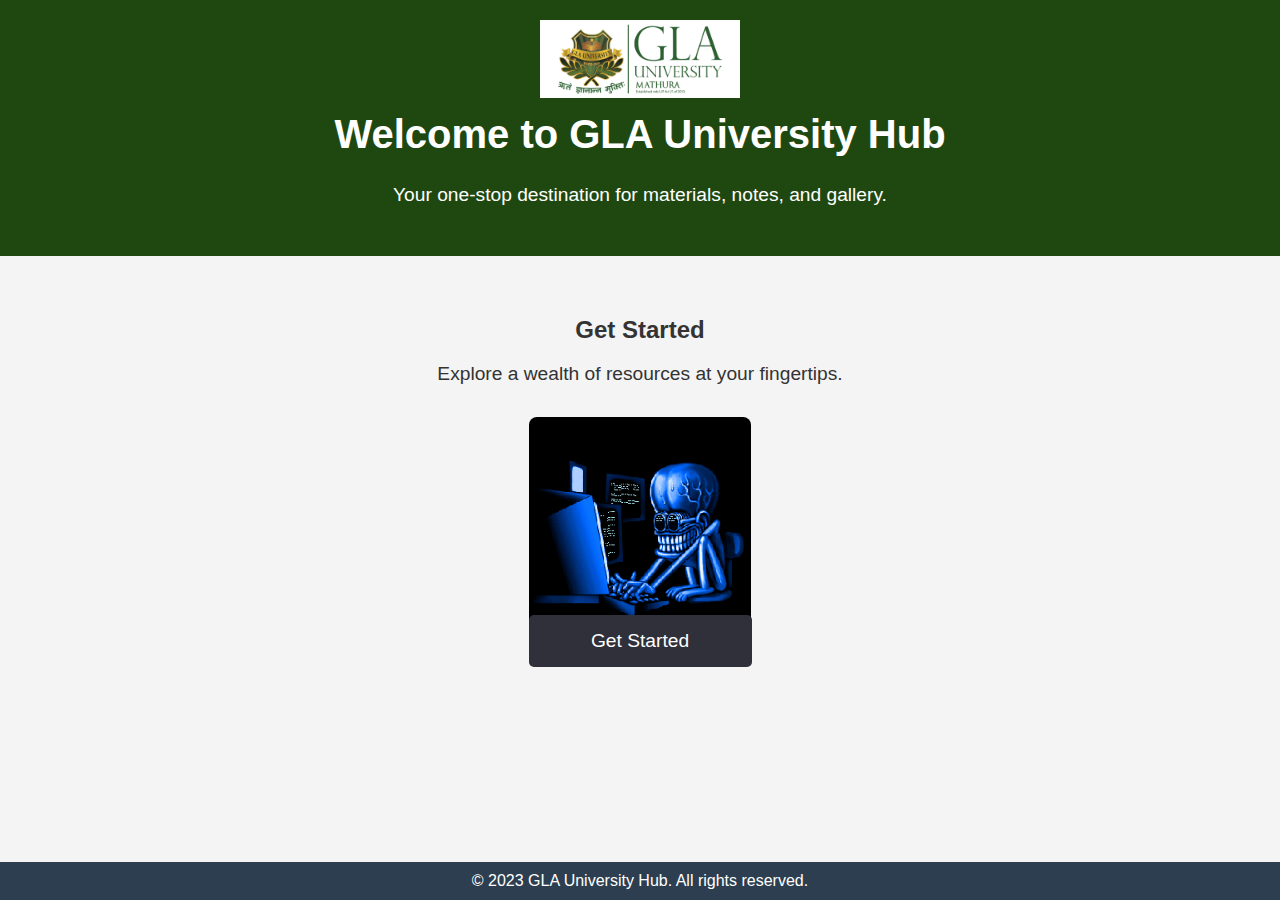
<file: codes/index.html>
<!DOCTYPE html>
<html lang="en">
<head>
    <meta charset="UTF-8">
    <meta name="viewport" content="width=device-width, initial-scale=1.0">
    <title>Welcome to GLA University Hub</title>
    <link rel="stylesheet" href="https://cdnjs.cloudflare.com/ajax/libs/animate.css/4.1.1/animate.min.css"/>

    <style>
        body {
            font-family: 'Arial', sans-serif;
            margin: 0;
            padding: 0;
            box-sizing: border-box;
            background-color: #f4f4f4;
            color: #333;
            display: flex;
            flex-direction: column;
            min-height: 100vh; /* Ensure the body takes at least the full viewport height */
            
        }

        header {
            background-color: #1f4811;
            color: #fff;
            padding: 20px;
            text-align: center;
        }

        .logo {
           /* position: absolute;*/
            text-align: center;
            top: 20px;
            left: 20px;
        }

        .logo img {
            max-width: 200px; /* Adjust the width as needed */
            height: auto;
            
            
            /*margin-left: 630px;
          /*  border-radius: 50%;*/
        }
        @media screen and (max-width:667px) {
            .logo img {
                max-width: 200px; /* Adjust the width as needed */
                height: auto;
                
               /* margin-left: 40%;
              /*  border-radius: 50%;*/
            }
        }
        h1 {
            font-size: 2.5em;
            margin-top: 10px; /* Adjust the margin-top to create space */
        }

        p {
            font-size: 1.2em;
            margin-bottom: 30px;
        }

        .get-started-container {
            text-align: center;
            margin: 40px auto; /* Center the container and provide top/bottom margin */
          
           
        }

        .get-started-btn {
            display: inline-block;
            padding: 15px 30px;
            width: 163px;
            font-size: 1.2em;
            text-decoration: none;
            background-color: rgb(47, 48, 58);
            
            color: #fff;
            border-radius: 5px;
            transition: background-color 0.3s ease;
            margin-top: 200px;
            
        }
       

        .get-started-btn:hover {
            background-color: #27ae60;
        }

        .visual-elements {
            display: flex;
            justify-content: center;
            margin-top: -295px;
            z-index: -1;
        }

        .visual-elements img {
            max-width: 100%;
            
            margin: 5px;
            border-radius: 8px;
            transition: transform 0.3s ease;
        }

        .visual-elements img:hover {
            transform: scale(1.1);
        }

        footer {
            background-color: #2c3e50;
            color: #fff;
            padding: 10px;
            text-align: center;
            margin-top: auto; /* Push the footer to the bottom */
        }
        .preloader{
            width: 100%;
            height: 120vh;
            background:#000 no-repeat center url("../photos/ben-redblock-loading.gif");
            position: fixed;
            background-size: 150px;
            z-index: 100;
        }
    </style>
</head>
<body>

    <div class="preloader"></div>
    <header>
        <div class="logo">
            <img src="/photos/logo.png" alt="GLA University Hub Logo">
        </div>
        <h1>Welcome to GLA University Hub</h1>
        <p>Your one-stop destination for materials, notes, and gallery.</p>
    </header>

    <section class="get-started-container">
        <h2>Get Started</h2>
        <p>Explore a wealth of resources at your fingertips.</p>
        <a href="/codes/index2.html" class="get-started-btn animate__animated animate__fadeIn animate__infinite animate__delay-1s animate-duration-2s">Get Started</a>
    </section>

    <div class="visual-elements">
        <img src="/photos/rays.gif" alt="Attractive Image 1" height="250px">
        
        <!-- Add more images, stickers, or gifs as needed -->
    </div>
   
    <footer>
        &copy; 2023 GLA University Hub. All rights reserved.
    </footer>

    <script>
        const fadeOut=()=>{
            const loader = document.querySelector(".preloader");
            loader.classList.remove("preloader");
        }
        window.addEventListener("load",fadeOut);
    </script>
</body>
</html>
</file>
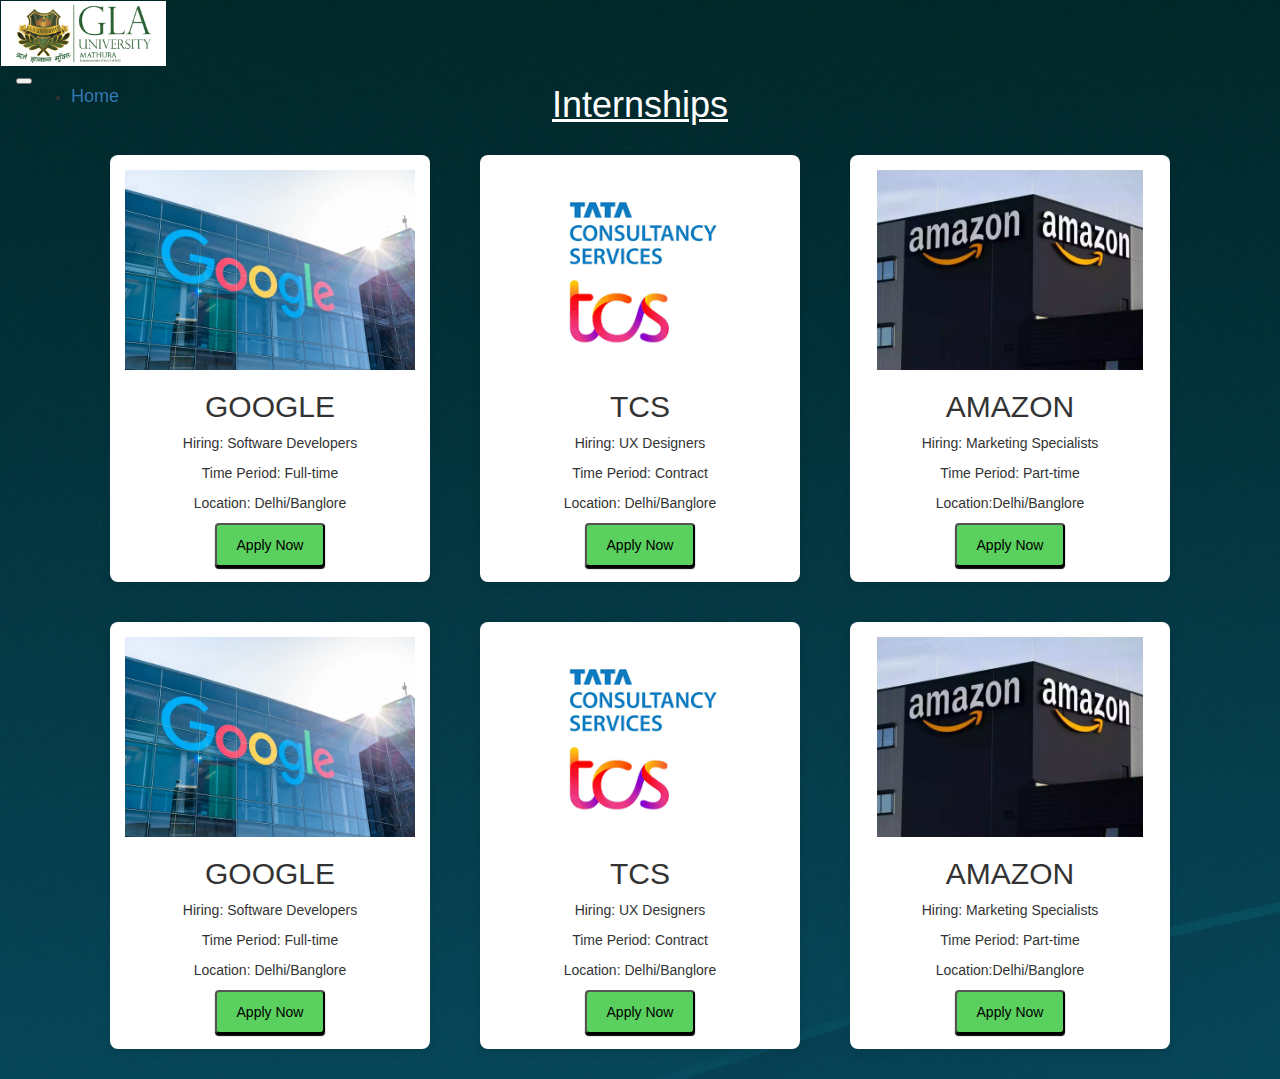
<file: codes/index3.html>
<!DOCTYPE html>
<html lang="en">
<head>
  <meta charset="UTF-8">
  <meta name="viewport" content="width=device-width, initial-scale=1.0">
  <title>Company Cards</title>
  <link href="https://cdn.jsdelivr.net/npm/bootstrap@5.3.2/dist/css/bootstrap.min.css" rel="stylesheet" integrity="sha384-T3c6CoIi6uLrA9TneNEoa7RxnatzjcDSCmG1MXxSR1GAsXEV/Dwwykc2MPK8M2HN" crossorigin="anonymous">
  <link rel="stylesheet" href="https://maxcdn.bootstrapcdn.com/bootstrap/3.4.1/css/bootstrap.min.css">
<script src="https://ajax.googleapis.com/ajax/libs/jquery/3.7.1/jquery.min.js"></script>
<script src="https://maxcdn.bootstrapcdn.com/bootstrap/3.4.1/js/bootstrap.min.js"></script>
  <style>
    .preloader{
      width: 100%;
      height: 120vh;
      background:#000 no-repeat center url("../photos/ben-redblock-loading.gif");
      position: fixed;
      background-size: 150px;
      z-index: 100;
  }
    .navbar{
  position: fixed;
  z-index: +4;
  width: 100%;
 top: 0;
}
.top{
  margin-top: 85px;
}
.navbar a{
    font-size: 18px;

    margin-right: 10px;
}

@media screen and (max-width:667px) {
  .logo{
    display: none;
  }
  .navbar{
    color: #000;
  }
}
    body {
      font-family: Arial, sans-serif;
      margin: 0;
      padding: 0;
      background: linear-gradient(rgba(0, 48, 50,0.45),rgba(11, 85, 117, 0.614)),url(/photos/bg1.jpg) ;
    }

    .container {
      max-width: 1200px;
      margin: 20px auto;
      display: flex;
      flex-wrap: wrap;
      justify-content: space-between;
    }

    .card {
      width: 320px;
      background-color: #fff;
      box-shadow: 0 4px 8px rgba(0, 0, 0, 0.1);
      margin: 10px;
      padding: 15px;
      border-radius: 8px;
      text-align: center;
      transition: transform 0.3s, box-shadow 0.3s;
    }

    .card:hover {
      transform: scale(1.03);
      box-shadow: 0 8px 16px rgba(0, 0, 0, 0.2);
    }

    .company-image {
      max-width: 100%;
      height: 200px;
      
    }

    .apply-button {
      background-color: #5ad15e;
      color: black;
      box-shadow: 0px 2px 1px black;
      padding: 10px 20px;
      text-decoration: none;
      border-radius: 4px;
      cursor: pointer;
      transition: background-color 0.3s;
    }

    .apply-button:hover {
      background-color: #113e13;
      color: white;
    }

    /* Responsive styles for smaller screens */
    @media (max-width: 768px) {
      .card {
        width: 80%;
        margin: 50px ;
      }
      .top{
        margin-top: 65px;
      }
    }
  </style>
</head>
<body>
  <div class="preloader"></div>

  <h1 class="top" style="text-align: center;color:white;"><u>Internships</u></h1>
  <nav class="navbar navbar-expand-lg bg-body-tertiary">
    <div class="logo">
      <img src="/photos/logo.png" alt="" height="65px" width="165px">
    </div>
      <div class="container-fluid">
       
        <button class="navbar-toggler " type="button" data-bs-toggle="collapse" data-bs-target="#navbarNavDropdown" aria-controls="navbarNavDropdown" aria-expanded="false" aria-label="Toggle navigation">
          <span class="navbar-toggler-icon"></span>
        </button>
       
        <div class="collapse navbar-collapse " id="navbarNavDropdown">
          <ul class="navbar-nav">
            <li class="nav-item ">
              <a class="nav-link active " aria-current="page" href="/codes/index2.html">Home</a>
            </li>
            <!-- <li class="nav-item">
              <a class="nav-link " href="#mate">Material</a>
            </li>
            
            <li class="nav-item">
              <a class="nav-link" href="#gal">Media</a>
            </li>
            <li class="nav-item">
              <a class="nav-link" href="#">Help</a>
            </li>
            <li class="nav-item dropdown">
              <a class="nav-link dropdown-toggle" href="#" role="button" data-bs-toggle="dropdown" aria-expanded="false">
                More
              </a>
              <ul class="dropdown-menu">
                <li><a class="dropdown-item" href="#">Mentor Guide</a></li>
                <li><a class="dropdown-item" href="#">Contact us</a></li>
               
              </ul> -->
            </li>
          </ul>
        </div>
      </div>
    </nav>

<div class="container">
  <!-- Company Card 1 -->
  <div class="card">
    <img src="/photos/google.webp" alt="Company A" class="company-image">
    <h2>GOOGLE</h2>
    
    <p>Hiring: Software Developers</p>
    <p>Time Period: Full-time</p>
    <p>Location: Delhi/Banglore</p>
    <button class="apply-button" onclick="applyNow('Company A')">Apply Now</button>
  </div>

  <!-- Company Card 2 -->
  <div class="card">
    <img src="/photos/tcs.png" alt="Company B" class="company-image">
    <h2>TCS</h2>
    
    <p>Hiring: UX Designers</p>
    <p>Time Period: Contract</p>
    <p>Location: Delhi/Banglore</p>
    <button class="apply-button" onclick="applyNow('Company B')">Apply Now</button>
  </div>

  <!-- Company Card 3 -->
  <div class="card">
    <img src="/photos/amazon.cms" alt="Company C" class="company-image">
    <h2>AMAZON</h2>
  
    <p>Hiring: Marketing Specialists</p>
    <p>Time Period: Part-time</p>
    <p>Location:Delhi/Banglore</p>
    <button class="apply-button" onclick="applyNow('Company C')">Apply Now</button>
  </div>

  <!-- Repeat similar structure for other sets of three company cards -->

</div>
<div class="container">
  <!-- Company Card 1 -->
  <div class="card">
    <img src="/photos/google.webp" alt="Company A" class="company-image">
    <h2>GOOGLE</h2>
    
    <p>Hiring: Software Developers</p>
    <p>Time Period: Full-time</p>
    <p>Location: Delhi/Banglore</p>
    <button class="apply-button" onclick="applyNow('Company A')">Apply Now</button>
  </div>

  <!-- Company Card 2 -->
  <div class="card">
    <img src="/photos/tcs.png" alt="Company B" class="company-image">
    <h2>TCS</h2>
    
    <p>Hiring: UX Designers</p>
    <p>Time Period: Contract</p>
    <p>Location: Delhi/Banglore</p>
    <button class="apply-button" onclick="applyNow('Company B')">Apply Now</button>
  </div>

  <!-- Company Card 3 -->
  <div class="card">
    <img src="/photos/amazon.cms" alt="Company C" class="company-image">
    <h2>AMAZON</h2>
  
    <p>Hiring: Marketing Specialists</p>
    <p>Time Period: Part-time</p>
    <p>Location:Delhi/Banglore</p>
    <button class="apply-button" onclick="applyNow('Company C')">Apply Now</button>
  </div>

  <!-- Repeat similar structure for other sets of three company cards -->

</div>
<script src="https://cdn.jsdelivr.net/npm/bootstrap@5.3.2/dist/js/bootstrap.bundle.min.js" integrity="sha384-C6RzsynM9kWDrMNeT87bh95OGNyZPhcTNXj1NW7RuBCsyN/o0jlpcV8Qyq46cDfL" crossorigin="anonymous"></script>
<script>
 
    $(document).ready(function(){
      $('.dropdown-submenu a.test').on("click", function(e){
        $(this).next('ul').toggle();
        e.stopPropagation();
        e.preventDefault();
      });
    });

  function applyNow(companyName) {
    alert('You have applied to ' + companyName);
    // You can add additional logic for handling the application process
  }
    const fadeOut=()=>{
        const loader = document.querySelector(".preloader");
        loader.classList.remove("preloader");
    }
    window.addEventListener("load",fadeOut);

</script>


</body>
</html>
</file>
